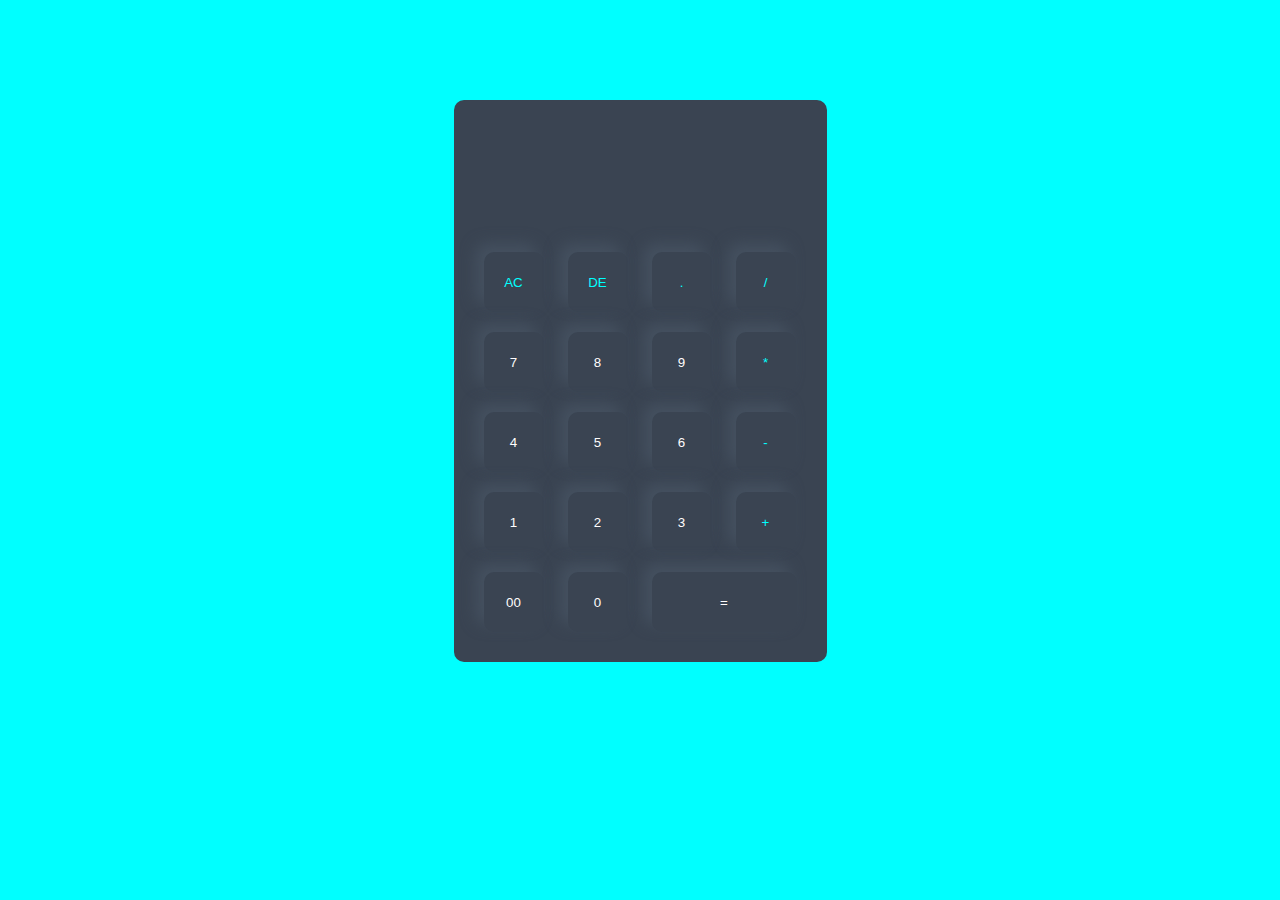
<file: Calculator/index.html>
<!DOCTYPE html>
<html lang="en">
<head>
    <meta charset="UTF-8">
    <meta http-equiv="X-UA-Compatible" content="IE=edge">
    <meta name="viewport" content="width=device-width, initial-scale=1.0">
    <title>Document</title>
    <link rel="stylesheet" href="style.css">
</head>
<body>
   <div class="container">
   <div class="calculator">
    <form>
        <div class="display">
            <input type="text" name="display">
        </div>

        <div>
            <input type="button" value="AC" onclick="display.value = '' " class="operator">
            <input type="button" value="DE" onclick="display.value = display.value.toString().slice(0,-1) " class="operator">
            <input type="button" value="." onclick="display.value += '.' " class="operator">
            <input type="button" value="/" onclick="display.value += '/' " class="operator">
            
        </div>

        <div>
            <input type="button" value="7" onclick="display.value += '7' ">
            <input type="button" value="8" onclick="display.value += '8' ">
            <input type="button" value="9" onclick="display.value += '9' ">
            <input type="button" value="*" onclick="display.value += '*' " class="operator">
        </div>

        
        <div>
            <input type="button" value="4" onclick="display.value += '4' ">
            <input type="button" value="5" onclick="display.value += '5' ">
            <input type="button" value="6" onclick="display.value += '6' ">
            <input type="button" value="-" onclick="display.value += '-' " class="operator">
        </div>

        
        <div>
            <input type="button" value="1" onclick="display.value += '1' ">
            <input type="button" value="2" onclick="display.value += '2' ">
            <input type="button" value="3" onclick="display.value += '3' ">
            <input type="button" value="+" onclick="display.value += '+' " class="operator">
        </div>

        
        <div>
            <input type="button" value="00" onclick="display.value += '00' ">
            <input type="button" value="0" onclick="display.value += '0' ">
            <input type="button" value="=" onclick="display.value = eval(display.value)" class="equal">
            
        </div>
    </form>
   </div>
   </div>
   

    
</body>
</html>
</file>
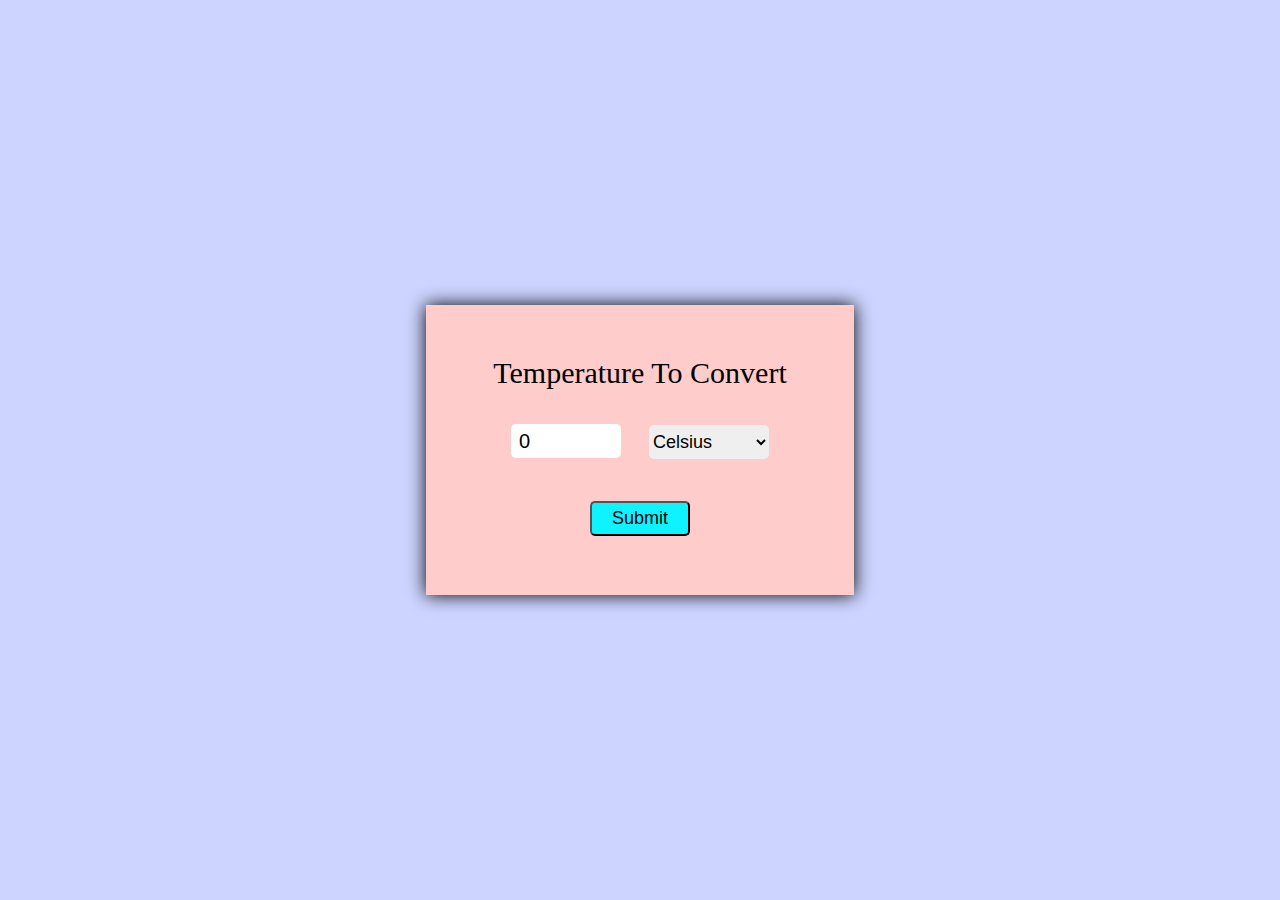
<file: tempreature conveter/index.html>
<!DOCTYPE html>
<html lang="en">
<head>
    <meta charset="UTF-8">
    <meta http-equiv="X-UA-Compatible" content="IE=edge">
    <meta name="viewport" content="width=device-width, initial-scale=1.0">
    <title>tempreature conveter</title>
    <link rel="stylesheet" href="style.css">
</head>
<body>
    <div class="container">
        <form id="calcTemp" onsubmit="calculateTemp(); return false">
            <label for="temp">Temperature To Convert</label>
            <br>
            <input type="number" name="temp" id="temp" value="0">
            <select name="temp_diff" id="temp_diff">
                <option value="cel">Celsius</option>
                <option value="fah">Fahrenheit</option>
               
            </select>
            <br>
            <input type="submit" name="temp" id="submit">
            <br>
            <span id="result"></span>
        </form>
    </div>

    <script src="script.js"></script>
</body>
</html>
</file>
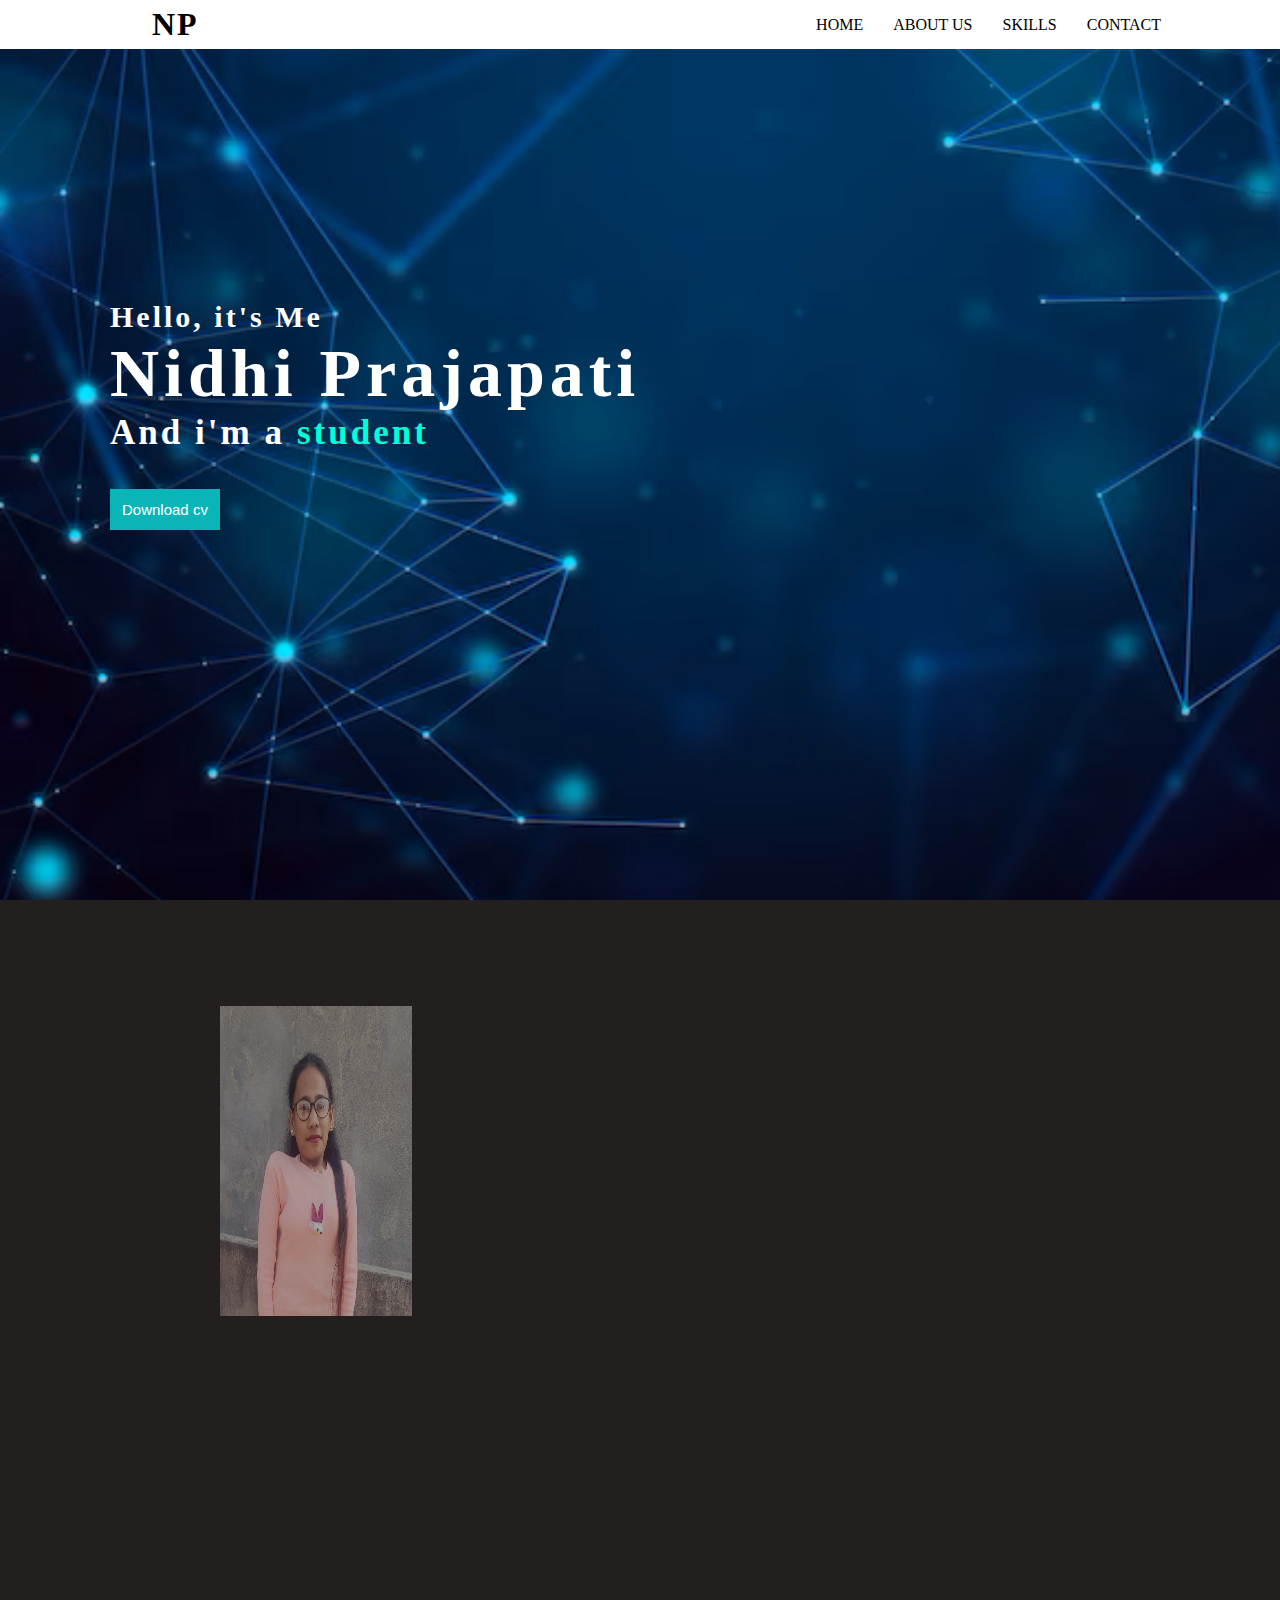
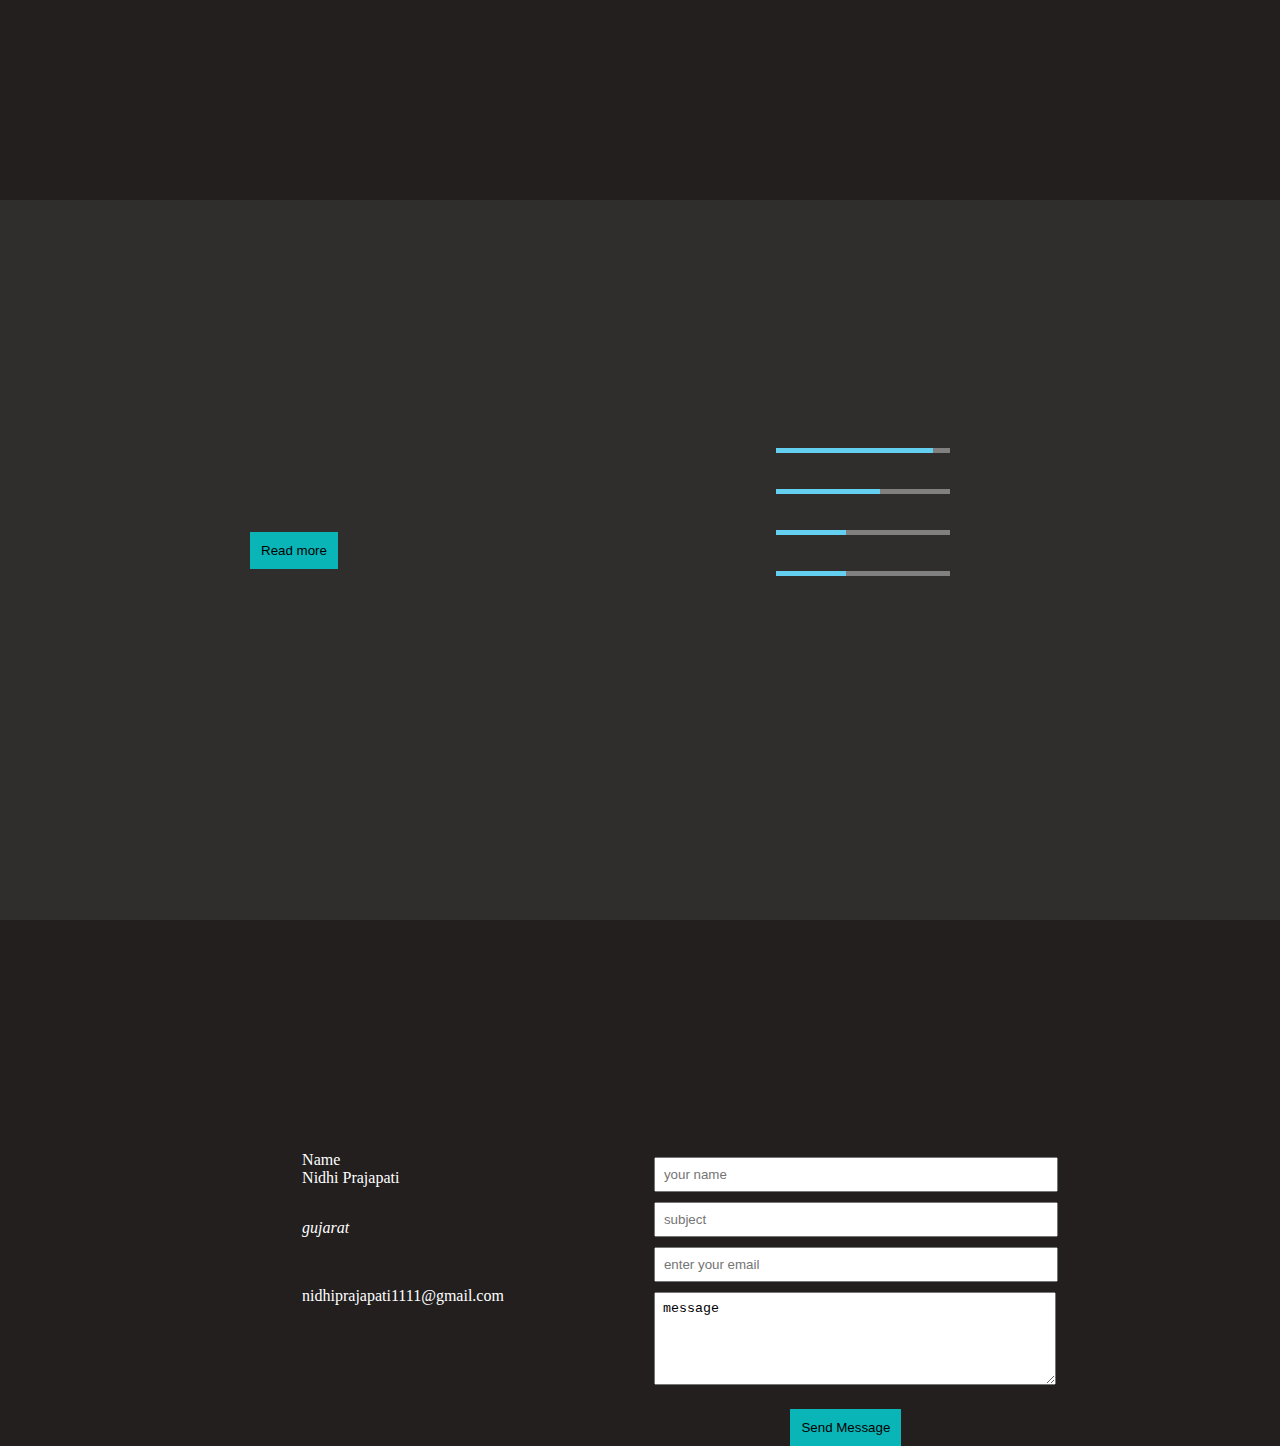
<file: portfolio/portfolio.html>
<!DOCTYPE html>
<html lang="en">
<head>
    <meta charset="UTF-8">
    <meta http-equiv="X-UA-Compatible" content="IE=edge">
    <meta name="viewport" content="width=device-width, initial-scale=1.0">
    <title>posrtfolio</title>

      <!-- Icon Link -->
    <link rel="stylesheet" href="https://cdnjs.cloudflare.com/ajax/libs/font-awesome/6.3.0/css/all.min.css" integrity="sha512-SzlrxWUlpfuzQ+pcUCosxcglQRNAq/DZjVsC0lE40xsADsfeQoEypE+enwcOiGjk/bSuGGKHEyjSoQ1zVisanQ==" crossorigin="anonymous" referrerpolicy="no-referrer" />
    <link rel="stylesheet" href="https://cdnjs.cloudflare.com/ajax/libs/animate.css/4.1.1/animate.min.css">

    <link rel="stylesheet" href="portfolio.css" >
   
</head>
<body>
 <section  class="banner">

     <div class="container">
       <header class="sticky">

            <h1>N<span>p</span></h1>
            <ul>
              <li><a href="#home">home</a></li>
              <li><a href="#about">about us</a></li>
              <li><a href="#skills">skills</a></li>
             
              <li><a href="#contact">contact</a></li>
            </ul>
        </header>
          
         
       <div class="header-text">
           <h4 class="wow animate__animated animate__backInLeft">Hello, it's Me</h4s>
            <h1 class="wow animate__animated animate__backInLeft">Nidhi Prajapati</h1>
            <h3 class="wow animate__animated animate__backInLeft">And i'm a <span class="text animate__animated  animate__backInLeft">student</span></h3>
            <div class="btn">
                <button><a href="C:\Users\lbn0c\OneDrive\Desktop\clg work\portfolio\resume\Nidhi resume.pdf">Download cv</a></button>
                   
               </div>

            <div class="social-icon">
                 <a href=""><i class="fa-brands fa-twitter"></i></a>
                <a href=""><i class="fa-brands fa-facebook "></i></a>
                <a href="https://github.com/nidhiprajapati11"><i class="fa-brands fa-github"></i></a>
                <a href="https://www.linkedin.com/in/nidhi-prajapati-79a190178"><i class="fa-brands fa-linkedin"></i></a>
                 <a href="https://instagram.com/n_i_d_h_u_1111?igshid=ZDdkNTZiNTM="><i class="fa-brands fa-instagram"></i></a>
              </div>
       
   </div>
 
         
     </div>

     </section>



  <!-------------------------- about us----------------->

  <section id="about">
    
        <img  class="imge-about animate__animated animate__fadeInUp" src="imge/20211224_114540.jpg">
        <div class="about-info">
            <h1 class="wow animate__animated animate__lightSpeedInRight">About us</h1>
            <p class="wow animate__animated animate__lightSpeedInRight">Hello i'm Nidhi Prajapati.</p>
            <p class="wow animate__animated animate__lightSpeedInRight">Lorem ipsum dolor sit amet consectetur adipisicing elit. 
                Facilis voluptates fugit doloribus vitae sint quibusdam qui animi? Temporibus itaque,
                 non molestias consectetur eum ipsa est? Sed expedita omnis pariatur deserunt.</p>
           
           
  </div>

  </section>


  <!-------------------------------- skills-------------------------->

<section id="skills">
<div class="content">
    <h1 class="wow animate__animated animate__jackInTheBox">skills</h1>
</div>

<div class="content-skills">
    <div class="info-skills">
        <h2 class="wow animate__animated animate__jackInTheBox">My creative skills & expiriences</h2>

        <p class="wow animate__animated animate__jackInTheBox">i have skills have html css js</p>

        <div class="btn-skills">
            <button>Read more</button>
            
        </div>
    </div>
<div class="skillsinfo">
                <div class="line">
                    <div class="info">
                        <span class="wow animate__animated animate__flipInX">html</span>
                        <span class="wow animate__animated animate__flipInX">90</span>
                    </div>
                    <div class="bar html"></div>
                </div>

                <div class="line">
                    <div class="info">
                        <span class="wow animate__animated animate__flipInX">css</span>
                        <span class="wow animate__animated animate__flipInX">60</span>
                    </div>
                    <div class="bar css"></div>
                </div>

                <div class="line">
                    <div class="info">
                        <span class="wow animate__animated animate__flipInX">js</span>
                        <span class="wow animate__animated animate__flipInX">40</span>
                    </div>
                    <div class="bar js"></div>
                </div>

                <div class="line">
                    <div class="info">
                        <span class="wow animate__animated animate__flipInX">react js</span>
                        <span class="wow animate__animated animate__flipInX">35</span>
                    </div>
                    <div class="bar react js"></div>
                </div>
            </div>
    
</div>
    
</section>

  <!-------------------------------- contact-------------------------->

<section id="contact">
    <div class="content">
        <h1 class="wow animate__animated animate__flipInX">contact us</h1>
    </div>

    <div class="container-contact">
        <div class="contactinfo">
            <div class="box">
                 <div class="icon"><i class="fa-sharp fa-solid fa-user"></i></div>
                 <div class="text-contact">
                <p>Name</p>
                <p>Nidhi Prajapati</p>
            </div>
         </div>
          <div class="box">
                 <div class="icon"><i class="fa-sharp fa-solid fa-location-dot"></i></div>
                 <div class="text-contact">
                 <address>
                            gujarat
                        </address>
            </div>
         </div>
          <div class="box">
                 <div class="icon"><i class="fa-solid fa-envelope"></i></div>
                 <div class="text-contact">
                <p>nidhiprajapati1111@gmail.com</p>
            </div>
         </div>
            
        </div>

        <div class="contact-form">
            <form onsubmit="sendEmail(); reset(); return false;">
                <div class="inputbox">
                    <input type="text" name="name" placeholder="your name">
                    
                </div>
                <div class="inputbox">
                    <input type="text" name="subject" placeholder="subject">
                    
                </div>
                <div class="inputbox">
                    <input type="email" name="email" placeholder="enter your email">
                    
                </div>
                <div class="inputbox">
                 <textarea name="message" rows="5" placeholder="message">message</textarea>
            </div>
            <div class="text-center"><button type="submit">Send Message</button></div>
            </form>
            
        </div>
        
    </div>
</section>

 <script type="text/javascript" src="info.js"></script>
 <script type="text/javascript" src="wow.min.js"> </script>
 <script>
    new WOW().init();
    </script>
 </body>
 </html>
</file>
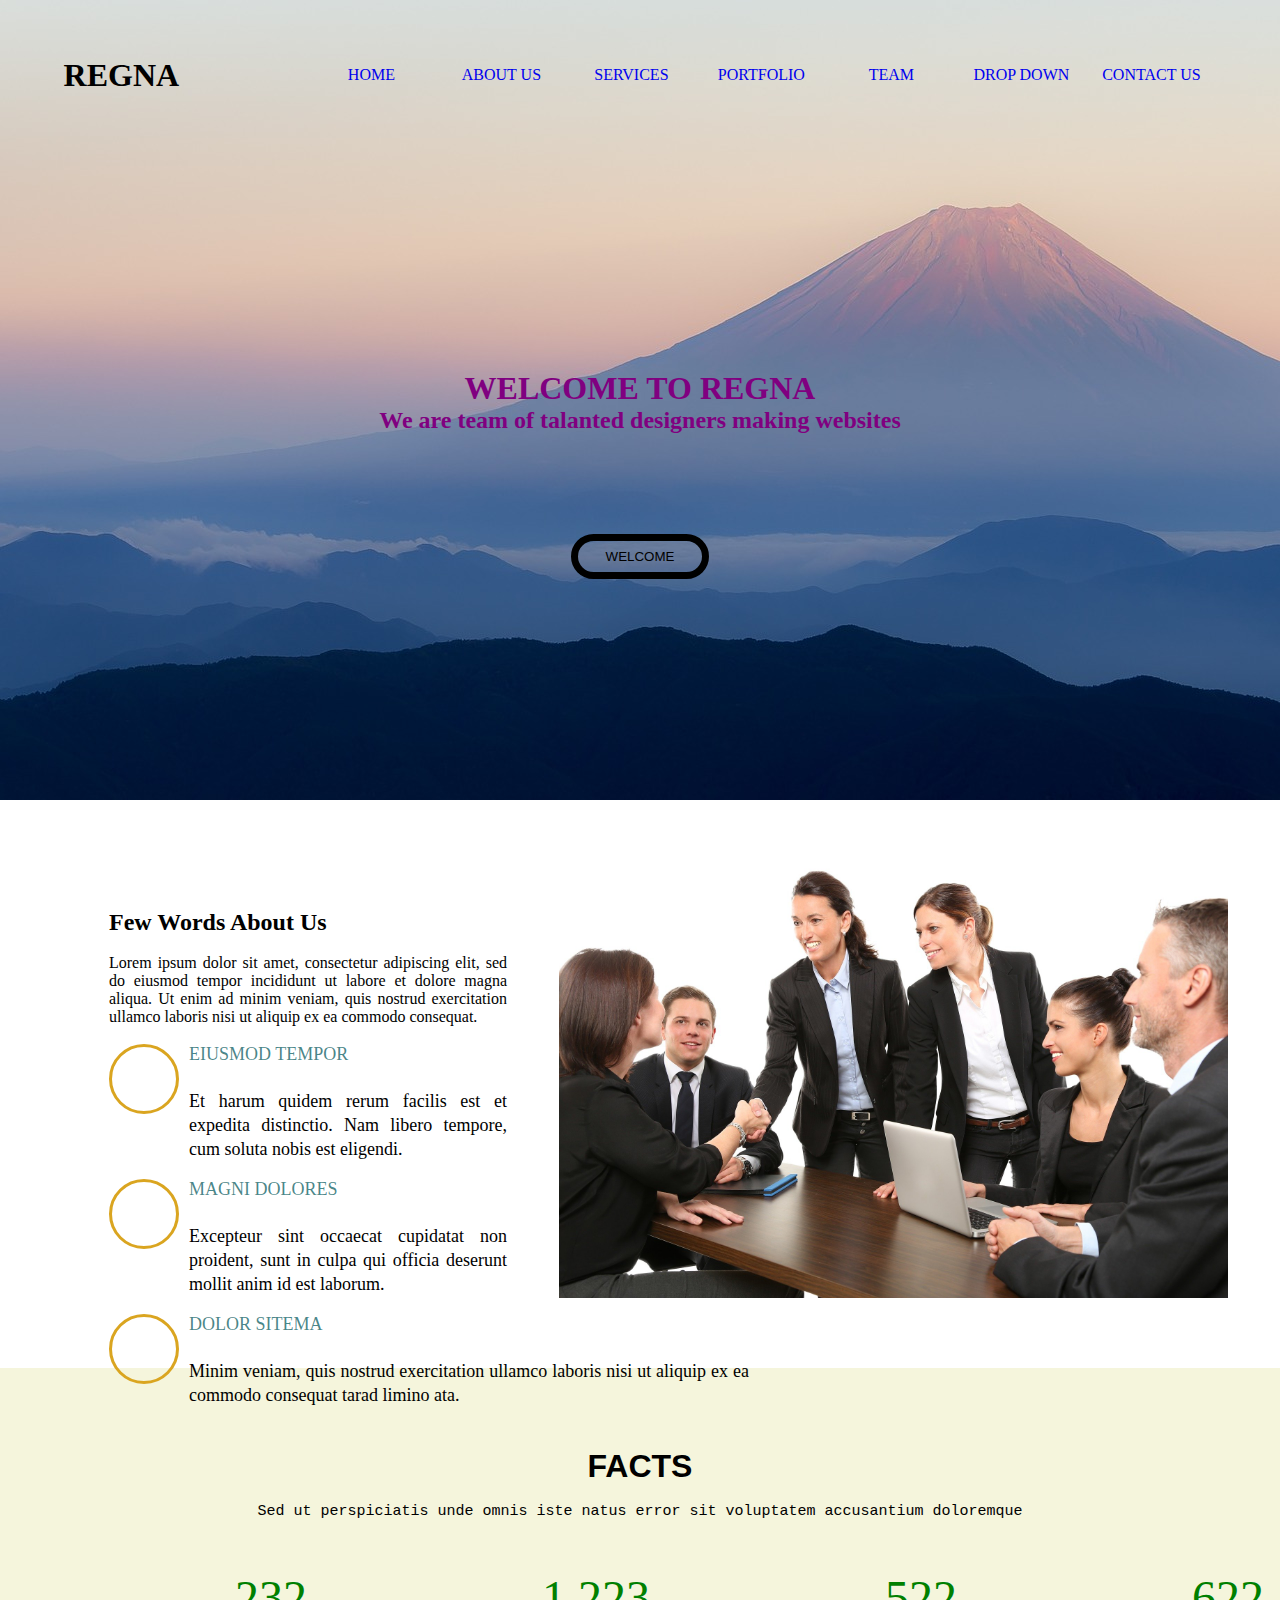
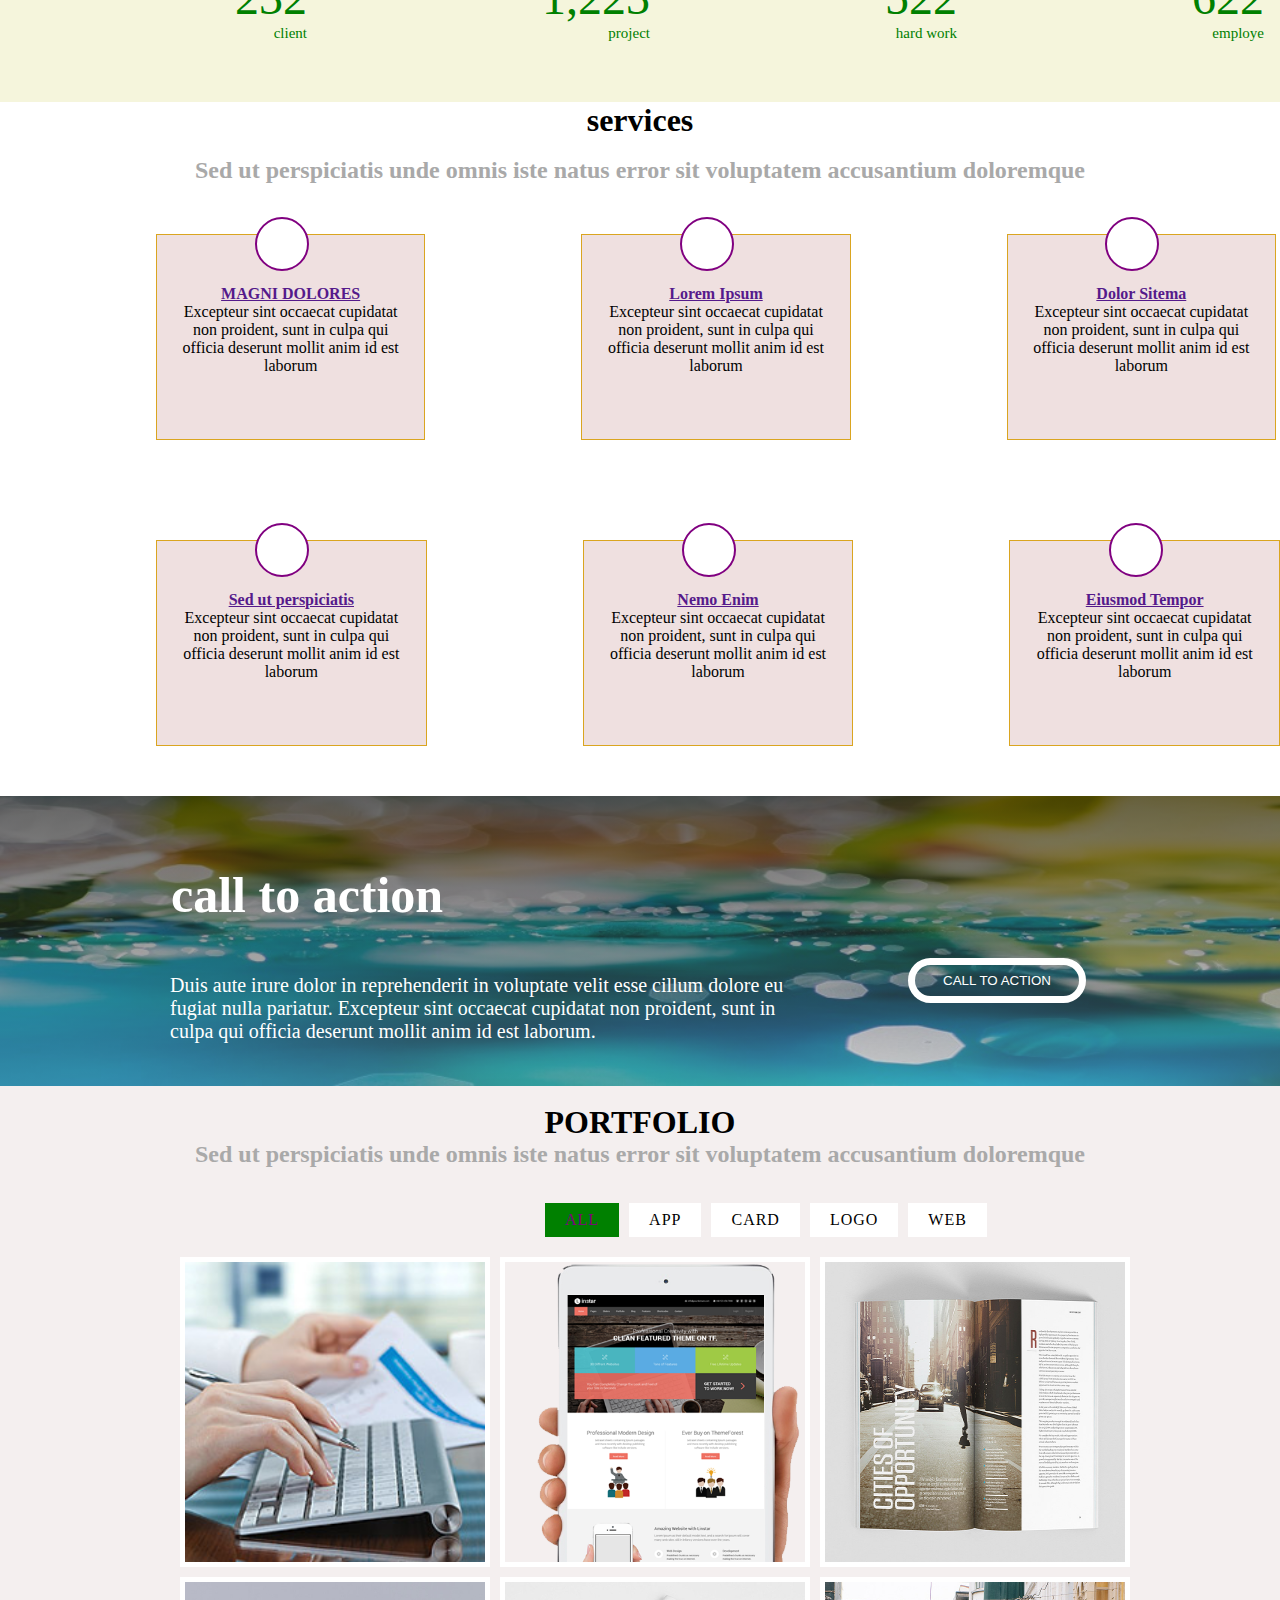
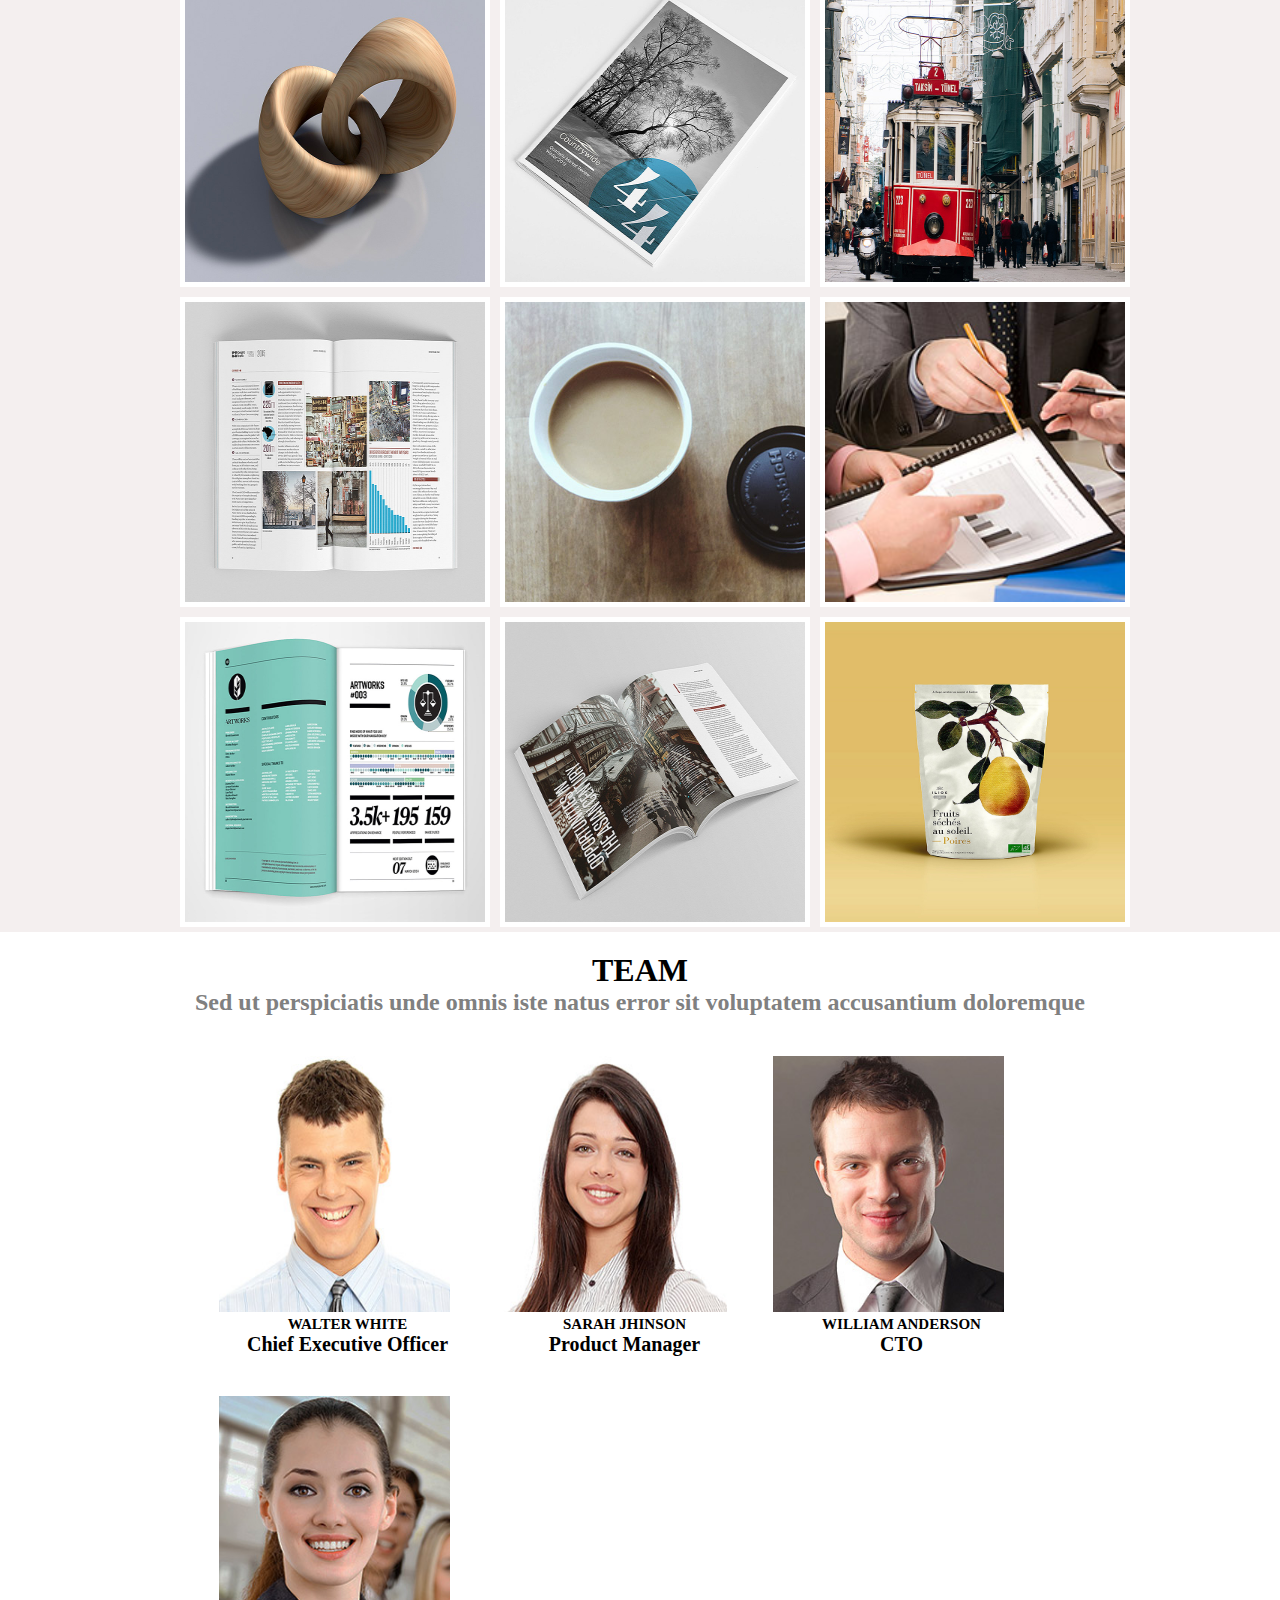
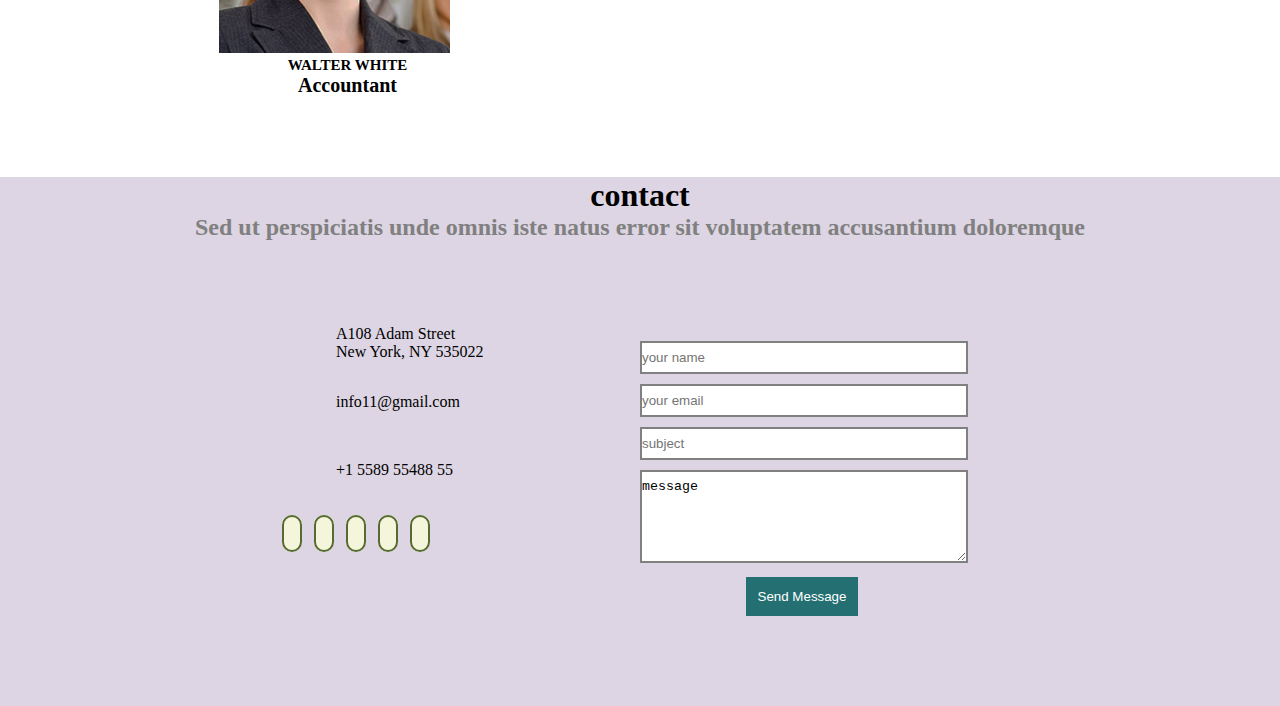
<file: site/indix.html>
<!DOCTYPE html>
<html lang="en">
<head>
    <meta charset="UTF-8">
    <meta http-equiv="X-UA-Compatible" content="IE=edge">
    <meta name="viewport" content="width=device-width, initial-scale=1.0">
    <link rel="stylesheet" href="style.css">
    
    <title>page</title>

    <!-- Icon Link -->
    <link rel="stylesheet" href="https://cdnjs.cloudflare.com/ajax/libs/font-awesome/6.3.0/css/all.min.css" integrity="sha512-SzlrxWUlpfuzQ+pcUCosxcglQRNAq/DZjVsC0lE40xsADsfeQoEypE+enwcOiGjk/bSuGGKHEyjSoQ1zVisanQ==" crossorigin="anonymous" referrerpolicy="no-referrer" />
    
</head>
<body>
  <section>   
    <div class="beg-img">

   
        
 <div class="menu-bar">
    <h1>regna</h1>
    <ul>
        <li><a href="#home">home</a></li>
        <li><a href="#about">About us</a></li>
        <li><a href="#services">services</a></li>
        <li><a href="#portfolio">portfolio</a></li>
        <li><a href="#team">team</a></li>
        <li><a href="#drop down">drop down <i class="fa-sharp fa-solid fa-caret-down"></i></a>
           <ul>
               <li><a href="#">drop down1</a></li>
               <li><a href="#">drop down2</a></li>
               <li><a href="#">drop down3 </a>
                  <div class="drop-down-1">
                  <ul>
                      <li><a href="#">drop down11</a></li>
                      <li><a href="#">drop down12</a></li>
                      <li><a href="#">drop down13</a></li>
                      <li><a href="#">drop down14</a></li>
                      <li><a href="#">drop down15</a></li>
                 </ul> 
             </div>

               </li>
                 <li><a href="#">drop down4</a></li>
                 <li><a href="#">drop down5</a></li>
                 <li><a href="#">drop down6</a></li>
             </ul>
        </li>
        <li> <a href="#contact">contact us</a> </li>
    
    </ul>
</div>
   
   <div class="text">

     <h1>WELCOME TO REGNA</h1>
     <h2>We are team of talanted designers making websites</h2>
       
   </div>
        <div class="btn">
            <button>welcome</button>
        </div>
</div>

</section>

        <!-- ======= About Section ======= -->
<section id="about">
    <div class="container">
 <img class="img1" src="imge/committee.jpg">

 
<div class="text-decoret">
    <h2 class="first">Few Words About Us</h2>&nbsp;
    <p>Lorem ipsum dolor sit amet, consectetur adipiscing elit, sed do eiusmod tempor incididunt ut labore et dolore magna aliqua.
       Ut enim ad minim veniam, quis nostrud exercitation ullamco laboris nisi ut aliquip ex ea commodo consequat.</p>&nbsp;

    <div class="icon-box">
       <div class="icon"><i class="fa-sharp fa-solid fa-bag-shopping"></i></div>
       <h4 class="title"><a href="">Eiusmod Tempor</a></h4>
       <p class="description">Et harum quidem rerum facilis est et expedita distinctio. 
           Nam libero tempore, cum soluta nobis est eligendi.</p>&nbsp;
     </div>

       <div class="icon-box">
       <div class="icon"><i class="fa-sharp fa-solid fa-image"></i></div>
       <h4 class="title"><a href="">Magni Dolores</a></h4>
       <p class="description">Excepteur sint occaecat cupidatat non proident, 
           sunt in culpa qui officia deserunt mollit anim id est laborum.</p>&nbsp;
      </div>

      <div class="icon-box">
     
       <div class="icon"><i class="fa-sharp fa-solid fa-chart-simple"></i></div>
       <h4 class="title"><a href="">Dolor Sitema</a></h4>
       <p class="description">Minim veniam, quis nostrud exercitation ullamco laboris nisi ut aliquip ex ea commodo consequat tarad limino ata.</p>
   </div>
     </div>
 </div>
    
</section>
     <!-- ======= Facts  ======= -->


<section id="facts">
  <div class="header-section">
    <h1 class="section-title">facts</h1><br>
    <p class="section-description">Sed ut perspiciatis unde omnis iste natus error sit voluptatem accusantium doloremque</p>
  </div>

<div class="counter">
    <div class="text-center">
   <span>232</span>
    <p>client</p>
   </div>
   
    <div class="text-center">
    <span>1,223</span>
    <p>project</p>
</div>

<div class="text-center">   
    <span>522</span>
    <p>hard work</p>
</div>

<div class="text-center">
    <span>622</span>
    <p>employe</p>
</div>


</div>
</section>

<!---- service ----->

<section id="services">
    <div class="service-header">
        <h1>services</h1><br>
        <h2>Sed ut perspiciatis unde omnis iste natus error sit voluptatem accusantium doloremque</h2>   
    </div>
    <div class="service-box1">
   <div class="box-service">
    <div class="icon-service"><i class="fa-sharp fa-solid fa-chart-column"></i></div>
    <h4 class="title-service">
        <a href="">MAGNI DOLORES</a>
    </h4>
    <p class="description-service">Excepteur sint occaecat cupidatat non proident, sunt in culpa qui officia deserunt mollit anim id est laborum</p>
</div> 

 <div class="box-service">
    <div class="icon-service"><i class="fa-sharp fa-solid fa-image"></i></div>
    <h4 class="title-service">
        <a href="">Lorem Ipsum</a>
    </h4>
    <p class="description-service">Excepteur sint occaecat cupidatat non proident, sunt in culpa qui officia deserunt mollit anim id est laborum</p>
</div> 


 <div class="box-service">
    <div class="icon-service"><i class="fa-sharp fa-solid fa-paper-plane"></i></div>
    <h4 class="title-service">
        <a href="">Dolor Sitema</a>
    </h4>
    <p class="description-service">Excepteur sint occaecat cupidatat non proident, sunt in culpa qui officia deserunt mollit anim id est laborum</p>
</div> &nbsp;


 
</div>

<div class="service-box1">
    <div class="box-service">
    <div class="icon-service"><i class="fa-sharp fa-solid fa-layer-group"></i></div>
    <h4 class="title-service">
        <a href="">Sed ut perspiciatis</a>
    </h4>
    <p class="description-service">Excepteur sint occaecat cupidatat non proident, sunt in culpa qui officia deserunt mollit anim id est laborum</p>
</div> 

 <div class="box-service">
    <div class="icon-service"><i class="fa-sharp fa-solid fa-wand-magic-sparkles"></i></div>
    <h4 class="title-service">
        <a href="">Nemo Enim</a>
    </h4>
    <p class="description-service">Excepteur sint occaecat cupidatat non proident, sunt in culpa qui officia deserunt mollit anim id est laborum</p>
</div> 
 <div class="box-service">
    <div class="icon-service"><i class="fa-sharp fa-solid fa-lock"></i></div>
    <h4 class="title-service">
        <a href="">Eiusmod Tempor</a>
    </h4>
    <p class="description-service">Excepteur sint occaecat cupidatat non proident, sunt in culpa qui officia deserunt mollit anim id est laborum</p>
</div> 
    </div>

</section>


<!--- ACTION ----->

<section id="action">
   <div class="img-action"> 
    <div class="text-action">
        <h1> call to action</h1>
   </div>
   <div class="text_action">
        <p>Duis aute irure dolor in reprehenderit in voluptate velit esse cillum dolore eu fugiat nulla pariatur. Excepteur sint occaecat cupidatat non proident, sunt in culpa qui officia deserunt mollit anim id est laborum.</p>
    </div>
    <div class="btn-action">
      <button>call to action</button>        
    </div>
   </div> 
</section>

<!--- PORTFOLIO ---->

<section id="portfolio">

    <div class="header-portfolio"><br>
        <h1>portfolio</h1>
        <h2>Sed ut perspiciatis unde omnis iste natus error sit voluptatem accusantium doloremque</h2>
        
    </div>

   <div class="contoler">

    <ul>
    <li class="list active" data-filter="all">all</li>
    <li class="list" data-filter="app">app</li> 
    <li class="list" data-filter="card">card</li> 
    <li class="list" data-filter="logo">logo</li> 
    <li class="list" data-filter="web">web</li>  
        
    </ul>
       
   </div>

   <div class="product">
           <div class="itembox"><img src="imge/portfolio/site-img35.jpg"></div>
            <div class="itembox"><img src="imge/portfolio/site-img83.png"></div>
           <div class="itembox"> <img src="imge/portfolio/works-img1.jpg"></div>
            <div class="itembox"><img src="imge/portfolio/works-img130.jpg"></div>
           <div class="itembox"> <img src="imge/portfolio/works-img3.jpg"></div>
           <div class="itembox"> <img src="imge/portfolio/works-img35.jpg"></div>
           <div class="itembox"> <img src="imge/portfolio/works-img4.jpg"></div>
           <div class="itembox"> <img src="imge/portfolio/works-img43-thumb.jpg"></div>
            <div class="itembox"><img src="imge/portfolio/site-img36.jpg"></div>
            <div class="itembox"><img src="imge/portfolio/works-img6.jpg"></div>
            <div class="itembox"><img src="imge/portfolio/works-img7.jpg"></div>
            <div class="itembox"><img src="imge/portfolio/works-img91.jpg"></div>
    
       
   </div>
    
</section>


<!----------- team--------------->

<section id="team">
    <div class="team-header">
        <h1>team</h1>
        <h2>Sed ut perspiciatis unde omnis iste natus error sit voluptatem accusantium doloremque</h2>        
    </div>

    <div class="team-member">
        <div class="team-img">
            
            <img src="imge/team/peop-img39.jpg">
            <h1>Walter White</h1>
            <h2>Chief Executive Officer</h2>
            <div class="social">
                 <a href=""><i class="fa-brands fa-twitter"></i></a>
                <a href=""><i class="fa-brands fa-facebook"></i></a>
                <a href=""><i class="fa-brands fa-google"></i></a>
                <a href=""><i class="fa-brands fa-linkedin"></i></a>
              </div>
        
            
        </div>
         <div class="team-img">
            <img src="imge/team/peop-img40.jpg">
            <h1>Sarah Jhinson</h1>
            <h2>Product Manager</h2>
            <div class="social">
                 <a href=""><i class="fa-brands fa-twitter"></i></a>
                <a href=""><i class="fa-brands fa-facebook"></i></a>
                <a href=""><i class="fa-brands fa-google"></i></a>
                <a href=""><i class="fa-brands fa-linkedin"></i></a>
              </div>
            
        </div>
         <div class="team-img">
            <img src="imge/team/peop-img41.jpg">
            <h1>William Anderson</h1>
            <h2>CTO</h2>
            <div class="social">
                <a href=""><i class="fa-brands fa-twitter"></i></a>
                <a href=""><i class="fa-brands fa-facebook"></i></a>
                <a href=""><i class="fa-brands fa-google"></i></a>
                <a href=""><i class="fa-brands fa-linkedin"></i></a>
              </div>
            
        </div>
         <div class="team-img">
            <img src="imge/team/peop-img42.jpg">
            <h1>Walter White</h1>
            <h2>Accountant</h2>
            <div class="social">
                <a href=""><i class="fa-brands fa-twitter"></i></a>
                <a href=""><i class="fa-brands fa-facebook"></i></a>
                <a href=""><i class="fa-brands fa-google"></i></a>
                <a href=""><i class="fa-brands fa-linkedin"></i></a>
              </div>
            
        </div>
        
    </div>
</section>

<!---------- contact ----------------->
<section id="contact">
    <div class="header-contact">
        <h1>contact</h1>
        <h2>Sed ut perspiciatis unde omnis iste natus error sit voluptatem accusantium doloremque</h2>
        
    </div>
    <div class="contact-info">

    <div class="info">
        <div class="contactinfo">
        <div class="box">
            <div class="icon-contact"><i class="fa-sharp fa-solid fa-location-dot"></i></div>
            <div class="text-contact">
                 <p>A108 Adam Street<br> New York, NY 535022</p>
            </div>
            
        </div>

        <div class="box">
            <div class="icon-contact"><i class="fa-solid fa-envelope"></i></div>
            <div class="text-contact">
                 <p>info11@gmail.com</p>
            </div>
            
        </div>

        <div class="box">
            <div class="icon-contact"><i class="fa-solid fa-phone"></i></div>
            <div class="text-contact">
                 <p>+1 5589 55488 55</p>
            </div>
            
        </div>
        </div>

        <div class="social-icon">
                 <a href=""><i class="fa-brands fa-twitter"></i></a>
                <a href=""><i class="fa-brands fa-facebook"></i></a>
                <a href=""><i class="fa-brands fa-google"></i></a>
                <a href=""><i class="fa-brands fa-linkedin"></i></a>
                 <a href=""><i class="fa-brands fa-instagram"></i></a>
              </div>
        
    </div>

    <div class="contactform">
        <form>
            <div class="inputbox">
                <input type="text" name="name" placeholder="your name">
            </div>
             <div class="inputbox">
                <input type="email" name="email" placeholder="your email">
            </div>
             <div class="inputbox">
                <input type="text" name="subject" placeholder="subject">
            </div>
             <div class="inputbox">
                 <textarea name="message" rows="5" placeholder="message">message</textarea>
            </div>
            <div class="text-center"><button type="submit">Send Message</button></div>
        </form>
        
    </div>        
    </div>

    
</section>
   
    
</body>
</html>
</file>
<file: Calculator/style.css>
body{
   background-color:  aqua;

}
.container{
   display: flex;
   align-items: center;
   justify-content: center;
   margin-top: 100px;
}
.calculator{
    background: #3a4452;
    padding: 20px;
    border-radius: 10px;
}
.calculator form input{
    border: 0;
    outline: 0;
    width: 60px;
    height: 60px;
    border-radius: 10px;
    background: transparent;
    color: rgb(255, 253, 253);
    margin: 10px;
    box-shadow: -8px -8px 15px #455160;
}
form .display{
    display: flex;
    justify-content: flex-end;
    margin: 20px 0;
}
form .display input{

    text-align: right;
    flex: 1;
    font-size: 45px;
    box-shadow: none;
}
form input.equal{
    width: 145px;
}

form input.operator{
    color: aqua;
}
</file>
<file: tempreature conveter/style.css>
* {
    box-sizing: border-box;
    padding: 0;
    margin: 0;
   
}

.container {
    display: flex;
    justify-content: center;
    align-items: center;
    height: 100vh;
    text-align: center;
    background-color:rgb(204, 212, 255);
}

#calcTemp {
    padding: 29px 67px;
    min-height: 290px;
    background-color: rgb(255 204 204);
    border-radius: 2px solid rgb(36, 186, 227);
    box-shadow: 0 0 17px;
}

label {
    font-size: 30px;
    line-height: 78px;
}

#temp {
    width: 110px;
    height: 34px;
    border-radius: 5px;
    margin: 12px;
    padding: 8px;
    font-size: 20px;
    font-weight: 500;
    border: none;
    outline: none;
}

#temp_diff {
    width: 120px;
    height: 34px;
    border-radius: 5px;
    margin: 12px;
    font-size: 18px;
    font-weight: 500;
    border: none;
    outline: none;
}

#submit {
    width: 100px;
    border-radius: 5px;
    margin: 30px 0 20px 0;
    font-size: 18px;
    background-color: rgb(14, 243, 255);
    padding: 5px;
    transition: all 0.5s ease;
}

#submit:hover{
    background-color: rgb(63, 175, 143);
   
}

#result{
    font-size: 27px;
}
</file>
<file: portfolio/portfolio.css>
*{
    margin: 0;
    padding: 0;
    scroll-behavior: smooth;
}
:root{
    --bg-color: #1f242d;
    --second-bg-color: #323946;
   
}
.container{
   
    width: 100%;
    height: 100vh;
}
header{
    position: fixed;
    top: 0;
    left: 0;
    width: 80%;
    display: flex;
    justify-content: space-between;
    align-items: center;
    padding: 40px 100px;
  z-index: 10000;
}

header.sticky{
    padding: 6px 152px;
    background: white;
}
header.sticky ul li a{
    color: black;
}
header.sticky h1{
    color: black;
}
header h1{
    position: relative;
    color: white;
    font-weight: 700;
    text-transform: uppercase;
    letter-spacing: 2px;
}
header ul{
    position: relative;
    display: flex;
    justify-content: center;
    align-items: center;
}
header ul li{
    list-style: none;
    position: relative;
}
header ul li a{
    position: relative;
    margin: 0 15px;
    text-decoration: none;
    color: white;
    text-transform: uppercase   ;
}
.banner{
    position: relative;
    width: 100%;
    height: 100vh;
    background: url(imge/img.png);
    background-size: cover;
}
.header-text{
    color: white;
    
    padding: 300px 110px;
    font-size: 30px;
    font-family: math;
    letter-spacing: 3px;
}
.header-text h1{
     font-size: 68px;
     letter-spacing: 5px;
}
.header-text  span{
    color: #00ffd5;
   
}
.social-icon{
    margin-top: 15px;

}

.social-icon a{
    color: white;
   


}


/*--------------------------about us-----------------------*/

#about{
    background: #231f1f;
    width: 100%;
    height: 100vh;
}
.imge-about{
    width: 15%;
    float: left;
    padding: 106px;
    margin-left: 114px;
    height: 310px;
    
}
.imge-about img{
    width: 100px;
    height: 100px;

} 
.about-info{
    width: 50%;
    float: right;
    padding: 146px 102px;
    color: white;

}
.about-info p{
    padding: 25px 273px 13px 119px;
    margin-left: -117px;
}
.btn{
    padding: 35px;
    margin-left: -152;
}
.btn button{
    margin-left: -35px;
    border: 2px solid #09b5b7;
    background: #09b5b7;
    font-size: 15px;
   padding: 10px;

}

.btn button a{
    text-decoration: none;
    color: white;


}

.btn button:hover{
  background-color: gray;
}

/*------------------------------skills--------------------------*/

#skills{
    background-color: #302e2c;
    height: 80vh;
}
.content{
    padding: 70px;
}
.content-skills{
   display: flex; 
   justify-content: center;
   position: relative;
   margin-top: 50px;
}
.info-skills{
    text-align: left;
    margin-left: 250px;
    color: white;

}
.info-skills p{
   padding: 30px 1px;
}
.skillsinfo{
    flex: 1;
    margin-left: 200px;
    margin-right: 330px;
    color: white;
}
.line{
  margin-bottom: 15px;
}
.info{
    display: flex;
    justify-content: space-between;
    align-items: center;
}

.info span{
    font-weight: 500;
    font-size: 18px;
}

.bar{
    background-color: gray;
    height: 5px;
    width: 100%;
    position: relative;
}
.bar::before{
    content: '';
    position: absolute;
    height: 100%;
    background-color: #63d0f1;
}

.html::before{
    width: 90%;
}

.css::before{
    width: 60%;
}

.js::before{
    width: 40%;
}

.react js::before{
    width: 35%;
}

.btn-skills button{
     border: 1px solid #09b5b7;
    padding: 10px;
    background-color: #09b5b7;

}
.btn-skills button:hover{
     background-color: white;
}

/*------------------------------contact--------------------------*/


#contact{
    background-color: #231f1f;

}
.content{
    text-align: center;
    color: white;
}
.container-contact{
   position: relative;
   display: flex;
  justify-content: center;
  margin-top: 50px;
}


.contactinfo .box{
    display: flex;
    padding: 4px 0;

}
.text-contact{
    color: white;
}
.icon{
    display: flex;
    font-size: 30px;
    height: 60px;
    color: #09b5b7;
    min-width: 60px;
}

.contact-form{
    width: 30%;
    margin-left: 150px;
}


.contact-form .inputbox{
    margin-top: 10px;
}

.contact-form .inputbox input, textarea{
    width: 100%;
    padding: 8px;
}
.text-center{
    text-align: center;
    margin-top: 20px;
}

.text-center button{
    border: 1px solid #09b5b7;
    padding: 10px;
    background-color: #09b5b7;

}

.text-center button:hover{
    background-color: white;
}
</file>
<file: site/style.css>
*{
	margin: 0;
	padding: 0;
	scroll-behavior: smooth;
}
.beg-img{
	background-image: url('imge/hero-bg.jpg');
	background-position: center;
	
	width: 100%;
	height: 800px;

}


.menu-bar{
	    padding: 55px 0;
    text-transform: uppercase;
    display: flex;
    justify-content: space-around;
    align-items: center;

}
.menu-bar ul{
	list-style: none;
	margin: 0;
	padding: 0;
   float: right;
	
}
.menu-bar ul li{
	float: left;
 width: 130px;
 height: 40px;
 
 line-height: 40px;
 text-align: center;
}
.menu-bar ul li a{
	text-decoration: none;
	display: block;
}
.menu-bar ul li a:hover{
	  color: green ;

}

.menu-bar ul li ul li{
	display: none;
	background-color: white;
}
.menu-bar ul li:hover ul li{
	display: block;
}
/*.drop-down-1{
	display: block;
	position: absolute;
	top: 0;
	left: 150px;
}
*/

.text{
	
	padding: 100px 200px;
	text-align: center;
   color: purple;
   margin-top: 120px;
  
}

.btn{
	text-align: center;
}


.btn button{
	padding: 20px;
	background-color: transparent;
   
	border-radius: 30px;
	border: 7px solid;
	transition: 0.7s;
	padding: 8px 28px;
	text-transform: uppercase;
	margin-bottom: -140px;
}
 
.btn button:hover{
	background-color: blueviolet;
} 


	/*  About Us */

 .img1{
 
   
	min-height: 380px;
	float: right;
	padding: 52px;
	width: 669px;
	background-repeat: no-repeat;
	position: relative;
	
 }

 .text-decoret{
	text-align: left;
	text-decoration: none;
	text-align: justify;
	height: 100px;
	width: 50%;
	padding: 109px;
	left: 15%;

 }
 
 .icon-box .icon{
	border-radius: 50%;
	border: 3px solid goldenrod;
	width: 64px;
	height: 64px;
	float: left;
	text-align: center;
	flex-direction: column;
	justify-content: center;
   
 }

.icon-box .icon i {
	color: goldenrod;
	font-size: 29px;
	padding: 20px;
} 

.title{
	text-transform: uppercase;
	font-size: 18px;
	font-weight: 500;
	margin-left: 80px;
	margin-bottom: 24px;
}
.title a{
	text-decoration: none;
	color: #0e6063c4;
}

.description{
 font-size: 18px;
 margin-left: 80px;
 line-height: 24px;   
}

/*-----facts------*/

#facts{
	background: beige;
	padding: 80px 0 60px 0;
	margin-top: 250px;
}
.counter{
	width: 25px;
	display: flex;
	margin-top: 50px;
}
.section-title{
	text-align: center;
	text-transform: uppercase;
	font-family: sans-serif;
	font-size: 32px;
}

.section-description{
	text-align: center;
	font-size: 15px;
	font-family: 'Courier New', monospace;

}

span{
	font-size: 48px;
	display: block;
	color: green;
	margin-left: 235px;
}

.text-center p{
	font-size: 15px;
	color: green;
	text-align: right;
}


/*----services---*/

.service-header{
	text-align: center;
	color: darkgray;
}
.service-header h1{
	font-size: 32px;
	color: black;
}
.box-service{
	text-align: center;
	border: 1px solid goldenrod;
	background: #efe0e0;
	height: 104px;
	width: 236px;
	padding: 50px 20px;
	margin-bottom: 50px;
	position: relative;
   margin-left: 156px;
}

.service-box1{
	/*width: 33%;*/
	display: flex;
	margin-top: 50px;
}

.icon-service{
	border-radius: 50%;
	border: 2px solid purple;
	height: 50px;
	width: 50px;
	position: absolute;
	top: -9%;
	left: calc(50% - 36px);
	background: white;
	

}
.icon-service:hover{
	background-color: darkgrey;
}
.icon-service i{
	color: purple;
	font-size: 29px;
	padding: 8px;
}

/* ACTION */
.img-action{
	background: linear-gradient(rgba(0, 0, 0, 0.6),rgba(142, 135, 135, 0.35)), url('imge/call-to-action-bg.jpg');
	background-size: cover;
	padding: 20px 0;
	height: 250px;

}
.text-action{
	text-align: left;
	color: white; 
	 margin-left: 121px;
	  margin-right: 480px;
	 padding: 50px;
	 font-size: 25px;
}
.text_action {
	 margin-left: 170px;
	 margin-right: 480px;

	 
}
.text_action p{
	color: white;
	font-size: 20px;

}
.text_action h1{
	padding: 50px;
}
.btn-action{
	text-align: right;
	margin-right: 194px;
	margin-bottom: 204px;
	margin-top: -85px;
}
.btn-action button{
	
	padding: 20px;
	background-color: transparent;
   
	border-radius: 30px;
	border: 7px solid white;
	transition: 0.7s;
	padding: 8px 28px;
	text-transform: uppercase;
	margin-bottom: -140px;
	color: white;
}
.btn-action button:hover{
	background: chocolate;
}
 /*---- PORTFOLIO ------*/

#portfolio{
	background: #efe7e7a8;
}
 .header-portfolio{
        text-align: center;
 }
 .header-portfolio h1{
 	color: black;
 	text-transform: uppercase;
 	font-size: 32px;
 }
 .header-portfolio h2{
 	color: darkgray;
 }
 .btn-portfolio{
 	text-align: center;

 }

 .contoler ul{
 	display: flex;
 	margin-bottom: 10px;
 	margin-left: 540px;
 	margin-top: 30px;


 }
.contoler ul li{
	list-style: none;
	background: white;
	padding: 8px 20px;
	margin: 5px;
	letter-spacing: 1px;
	text-transform: uppercase;

}
.contoler ul li.active{
	background: green;
	color: purple;
}
.contoler ul li:hover{
	background-color: green;
}
.product{
	display: flex;
	flex-wrap: wrap;
	margin-left: 175px;
}
.product .itembox{
	position: relative;
	width: 300px;
	height: 300px;
	margin: 5px;
	border: 5px solid white;
}
.product .itembox img{
	position: absolute;
	top: 0;
	left: 0;
	width: 100%;
	height: 100%;
}

/*------------------- team -------------*/

.team-header{
	text-align: center;
	margin-top: 20px;


}
.team-header h1{
	text-transform: uppercase;
	font-size: 32px;
}
.team-header h2{
	color: gray;
}

.team-member{
	display: flex;
	flex-wrap: wrap;
	margin-left: 209px;
	margin-top: 30px;

	
}
.team-member .team-img{
	margin: 10px;
}
.team-member .team-img img{
	width: 90%;
	height: 80%;
}
.team-img h1{
	text-align: center;
	text-transform: uppercase;
    font-size: 15px;
}
.team-img h2{
	text-align: center;
	font-size: 20px;
}

.social{
	text-align: center;
	font-size: 20px;
	margin-top: 20px;
}
.social i{
	color: gray;
}
.social i:hover{
	color: blueviolet;
}


/*------------------- contact------------*/
#contact{
	background-color: #c4b7cf94;
}
.header-contact{
	text-align: center;
	margin-top: 50px;
}
.header-contact h1{
	color: black;
	margin-top: 30px;
	font-size: 32px;
}
.header-contact h2{
	color: gray;
}
.contact-info{
	position: relative;
	padding: 50px 100px;
	display: flex;
	justify-content: center;

}
.info{
	
	width: 30%;
	margin-top: 30px;
}
.contactinfo .box{
	position: relative;
	padding: 4px 0;
	display: flex;

}

.social-icon i{
	
	padding: 8px;
    color: gray;
    border-radius: 50px;
    border: 2px solid darkolivegreen;
    margin: 6px;
    background: beige;
}

.social-icon i:hover{
	background: #236f72;
}

.contactinfo .box .icon-contact{
	min-width: 60px;
	height: 60px;
	display: flex;
	font-size: 30px;
	color: #236f72;
}

.contactform{
	width: 30%;
	padding: 40px;
	
}

.contactform .inputbox{
	margin-top: 10px;
}
.contactform .inputbox input, textarea{
	width: 100%;
	padding: 7px 0;
	border: none;
	border: 2px solid gray;
}
.text-center{
	text-align: center;

}
.text-center button{
	border: 2px solid #236f72;
	padding: 10px;
	background: #236f72;
	margin-top: 10px;
	color: white;
} 

.text-center button:hover{
	background: green;
}
</file>
